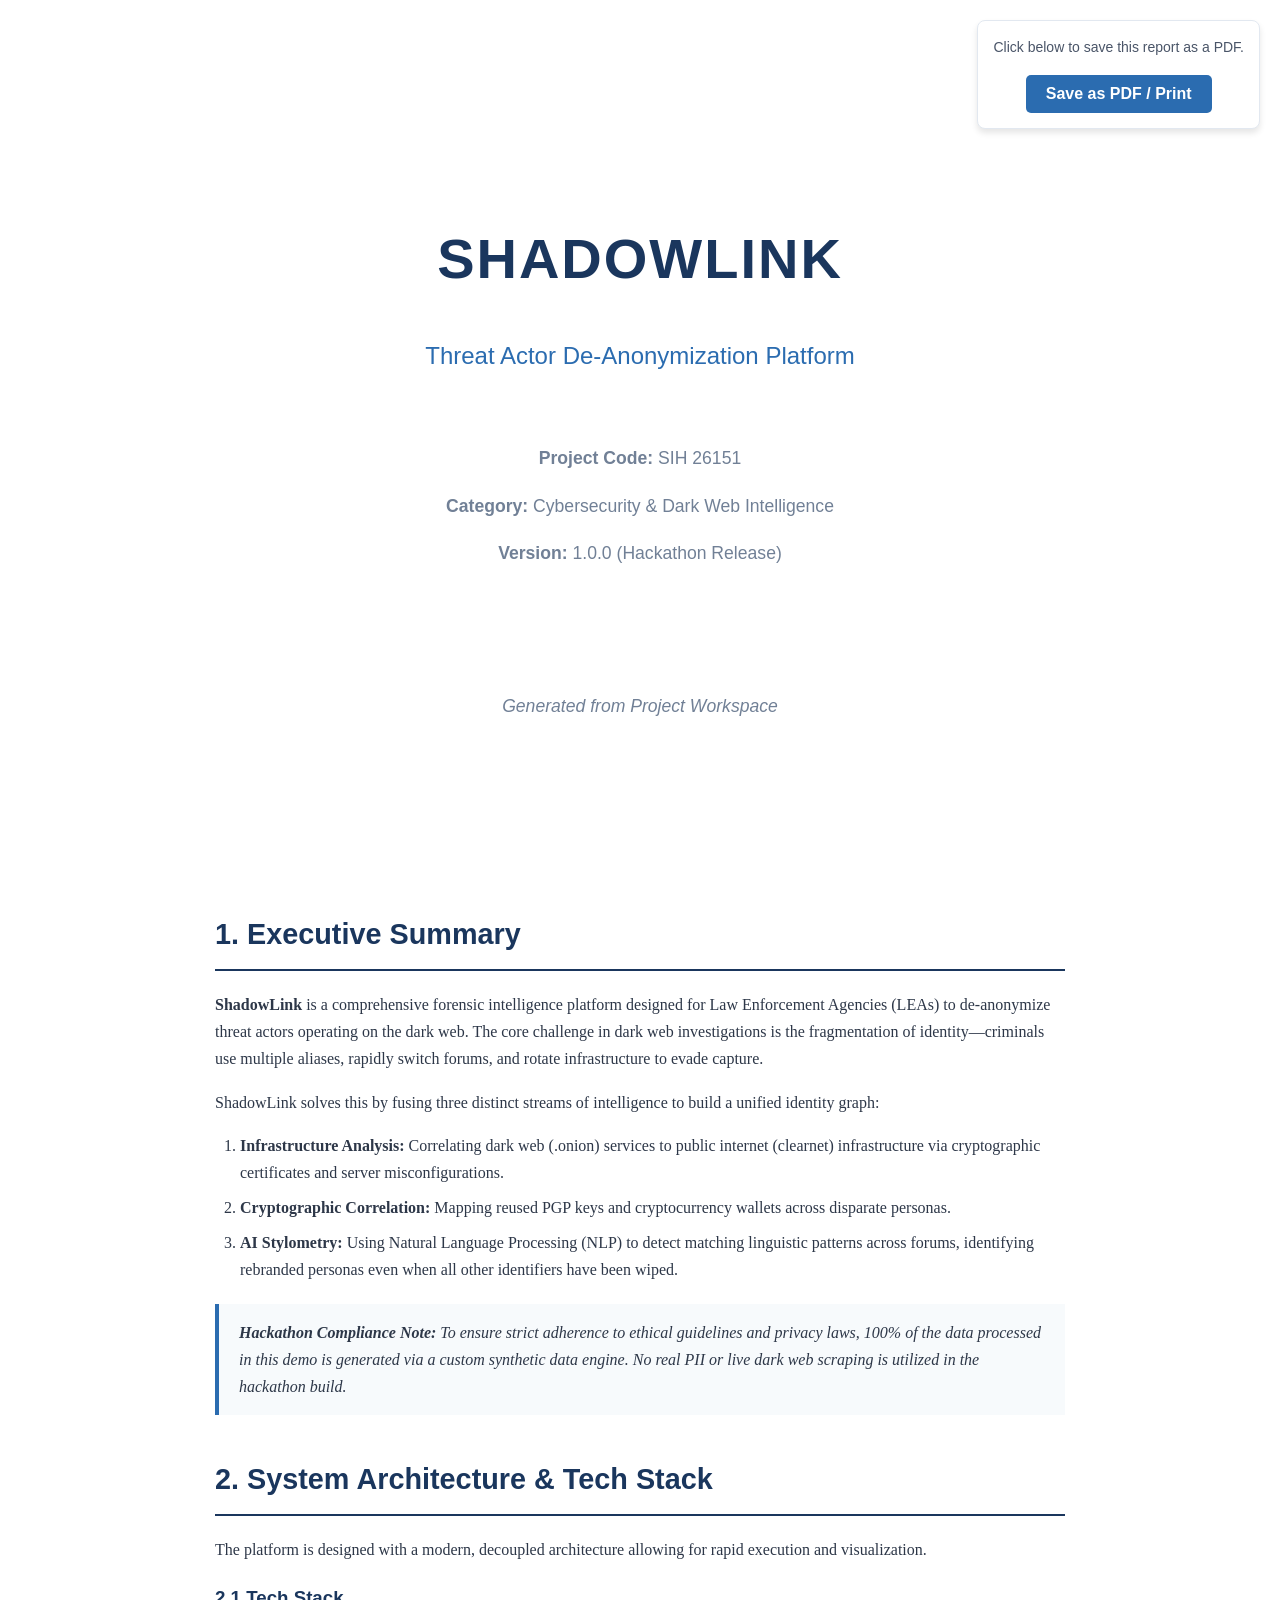
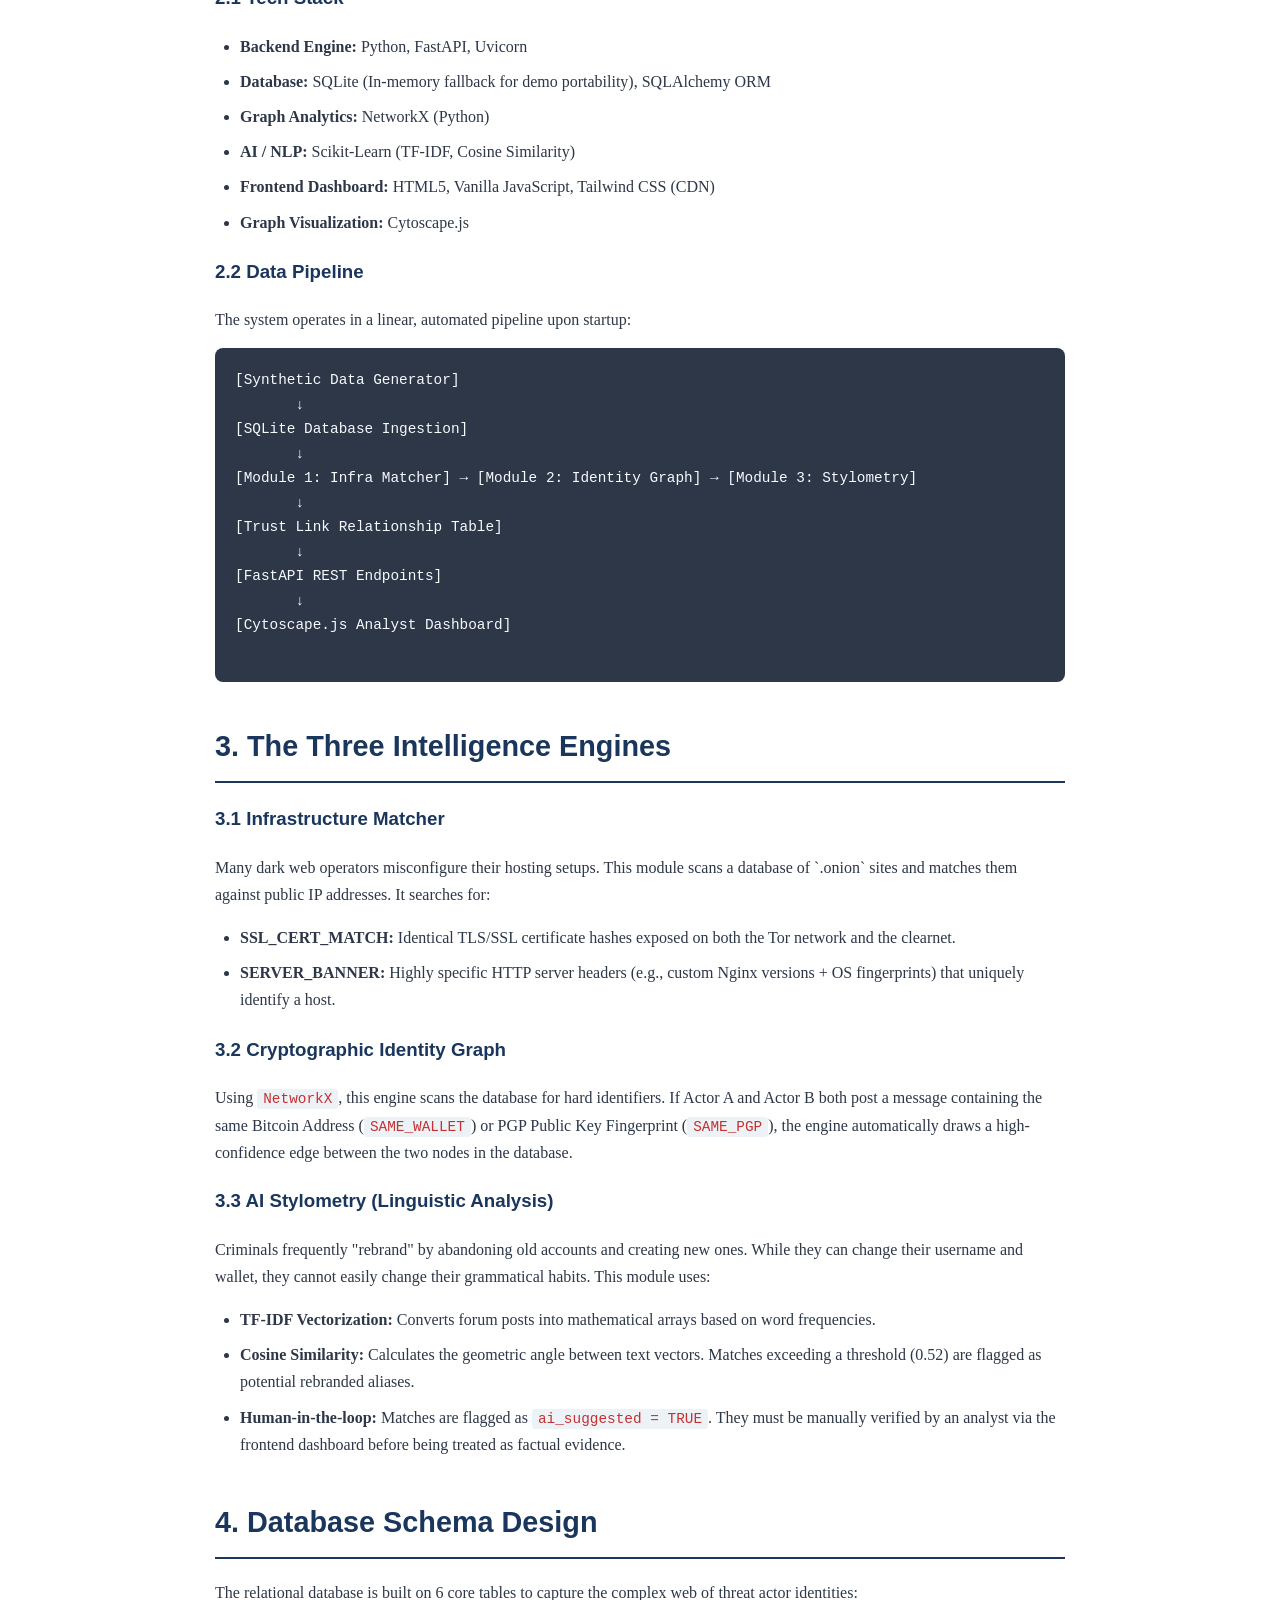
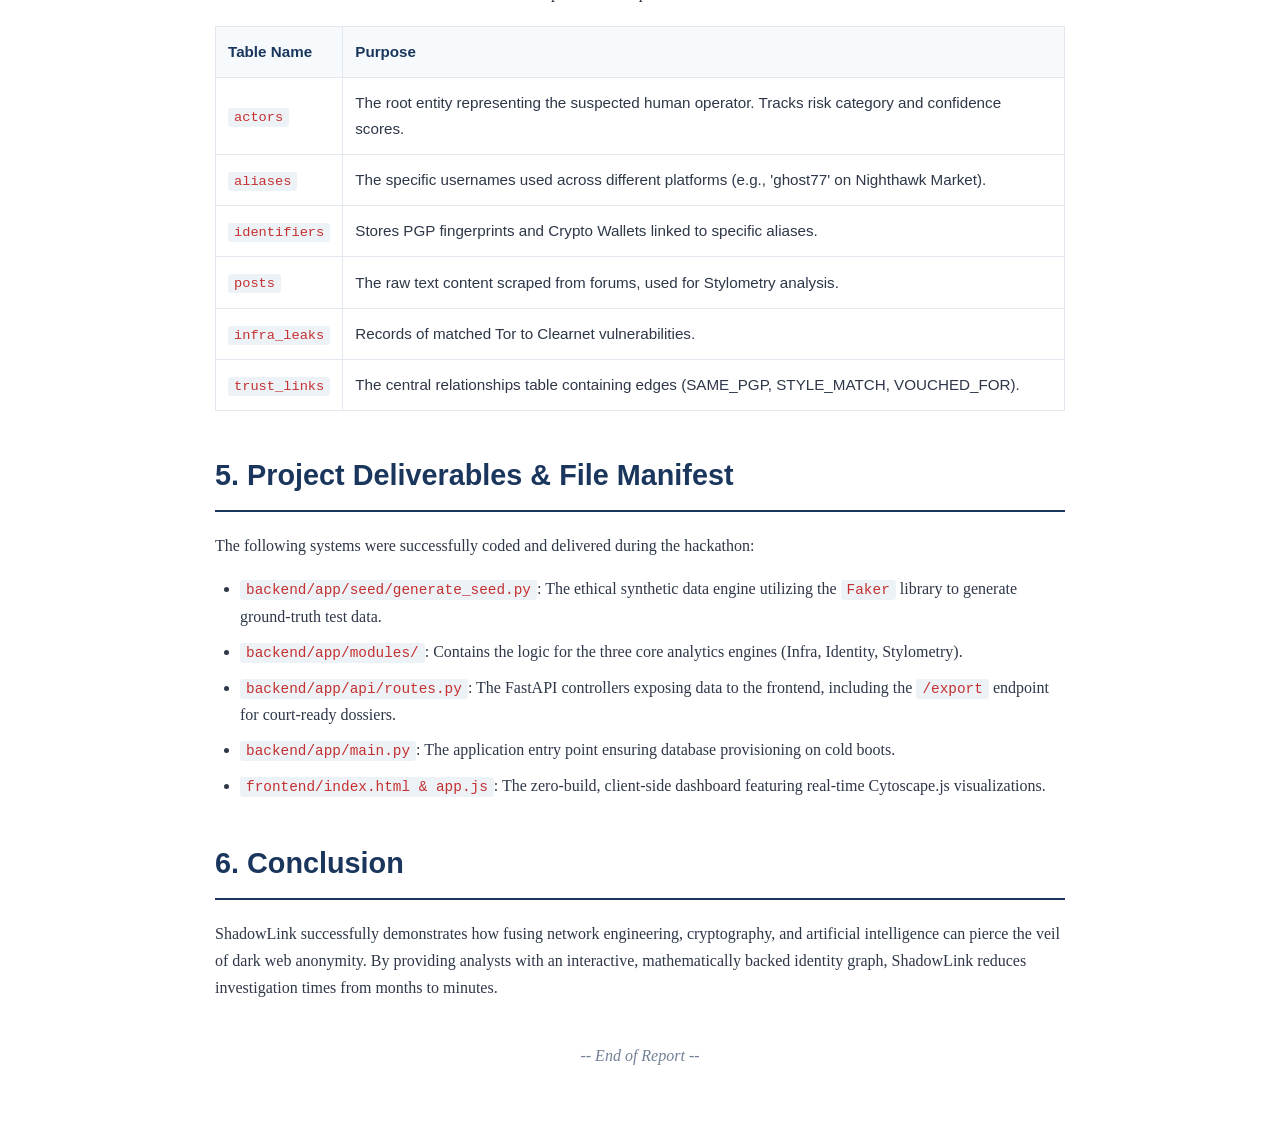
<file: docs/ShadowLink_Final_Report.html>
<!DOCTYPE html>
<html lang="en">
<head>
    <meta charset="UTF-8">
    <meta name="viewport" content="width=device-width, initial-scale=1.0">
    <title>ShadowLink - Final Project Report</title>
    <style>
        :root {
            --primary: #1a365d;
            --secondary: #2b6cb0;
            --text-main: #2d3748;
            --bg-light: #f7fafc;
            --border: #e2e8f0;
        }
        body {
            font-family: 'Georgia', serif;
            line-height: 1.7;
            color: var(--text-main);
            max-width: 850px;
            margin: 0 auto;
            padding: 40px 20px;
        }
        h1, h2, h3, h4 {
            font-family: 'Helvetica Neue', Helvetica, Arial, sans-serif;
            color: var(--primary);
        }
        /* Cover Page */
        .cover-page {
            text-align: center;
            padding: 100px 20px;
            page-break-after: always;
            height: 70vh;
            display: flex;
            flex-direction: column;
            justify-content: center;
        }
        .cover-page h1 {
            font-size: 3.5rem;
            margin-bottom: 10px;
            text-transform: uppercase;
            letter-spacing: 2px;
        }
        .cover-page h2 {
            font-size: 1.5rem;
            color: var(--secondary);
            font-weight: 300;
            margin-bottom: 50px;
        }
        .cover-page .metadata {
            font-family: 'Helvetica Neue', sans-serif;
            font-size: 1.1rem;
            color: #718096;
        }
        
        /* Layout Elements */
        .page-break {
            page-break-before: always;
        }
        .section {
            margin-bottom: 40px;
        }
        .section-title {
            border-bottom: 2px solid var(--primary);
            padding-bottom: 10px;
            margin-top: 40px;
            margin-bottom: 20px;
            font-size: 1.8rem;
        }
        
        /* Content Styling */
        p { margin-bottom: 15px; }
        ul, ol { margin-bottom: 20px; padding-left: 25px; }
        li { margin-bottom: 8px; }
        
        .highlight-box {
            background-color: var(--bg-light);
            border-left: 4px solid var(--secondary);
            padding: 15px 20px;
            margin: 20px 0;
            font-style: italic;
        }
        
        code {
            font-family: 'Menlo', 'Monaco', monospace;
            background-color: #edf2f7;
            padding: 2px 6px;
            border-radius: 3px;
            font-size: 0.9em;
            color: #c53030;
        }
        
        pre {
            background-color: #2d3748;
            color: #f7fafc;
            padding: 20px;
            border-radius: 8px;
            overflow-x: auto;
            font-family: 'Menlo', 'Monaco', monospace;
            font-size: 0.9em;
        }

        table {
            width: 100%;
            border-collapse: collapse;
            margin: 20px 0;
            font-family: 'Helvetica Neue', sans-serif;
            font-size: 0.95em;
        }
        th, td {
            border: 1px solid var(--border);
            padding: 12px;
            text-align: left;
        }
        th {
            background-color: var(--bg-light);
            color: var(--primary);
        }

        /* Print Controls */
        .print-controls {
            position: fixed;
            top: 20px;
            right: 20px;
            background: white;
            padding: 15px;
            border-radius: 8px;
            box-shadow: 0 4px 6px rgba(0,0,0,0.1);
            text-align: center;
            font-family: sans-serif;
            border: 1px solid var(--border);
        }
        .print-btn {
            background-color: var(--secondary);
            color: white;
            border: none;
            padding: 10px 20px;
            border-radius: 5px;
            cursor: pointer;
            font-weight: bold;
            font-size: 16px;
            transition: background 0.2s;
        }
        .print-btn:hover { background-color: var(--primary); }
        
        @media print {
            .print-controls { display: none; }
            body { padding: 0; max-width: 100%; }
        }
    </style>
</head>
<body>

    <div class="print-controls no-print">
        <p style="margin-top:0; font-size:14px; color:#4a5568;">Click below to save this report as a PDF.</p>
        <button class="print-btn" onclick="window.print()">Save as PDF / Print</button>
    </div>

    <!-- COVER PAGE -->
    <div class="cover-page">
        <h1>ShadowLink</h1>
        <h2>Threat Actor De-Anonymization Platform</h2>
        <div class="metadata">
            <p><strong>Project Code:</strong> SIH 26151</p>
            <p><strong>Category:</strong> Cybersecurity & Dark Web Intelligence</p>
            <p><strong>Version:</strong> 1.0.0 (Hackathon Release)</p>
            <br><br><br>
            <p><em>Generated from Project Workspace</em></p>
        </div>
    </div>

    <!-- EXECUTIVE SUMMARY -->
    <div class="section page-break">
        <h2 class="section-title">1. Executive Summary</h2>
        <p><strong>ShadowLink</strong> is a comprehensive forensic intelligence platform designed for Law Enforcement Agencies (LEAs) to de-anonymize threat actors operating on the dark web. The core challenge in dark web investigations is the fragmentation of identity—criminals use multiple aliases, rapidly switch forums, and rotate infrastructure to evade capture.</p>
        
        <p>ShadowLink solves this by fusing three distinct streams of intelligence to build a unified identity graph:</p>
        <ol>
            <li><strong>Infrastructure Analysis:</strong> Correlating dark web (.onion) services to public internet (clearnet) infrastructure via cryptographic certificates and server misconfigurations.</li>
            <li><strong>Cryptographic Correlation:</strong> Mapping reused PGP keys and cryptocurrency wallets across disparate personas.</li>
            <li><strong>AI Stylometry:</strong> Using Natural Language Processing (NLP) to detect matching linguistic patterns across forums, identifying rebranded personas even when all other identifiers have been wiped.</li>
        </ol>

        <div class="highlight-box">
            <strong>Hackathon Compliance Note:</strong> To ensure strict adherence to ethical guidelines and privacy laws, 100% of the data processed in this demo is generated via a custom synthetic data engine. No real PII or live dark web scraping is utilized in the hackathon build.
        </div>
    </div>

    <!-- SYSTEM ARCHITECTURE -->
    <div class="section">
        <h2 class="section-title">2. System Architecture & Tech Stack</h2>
        <p>The platform is designed with a modern, decoupled architecture allowing for rapid execution and visualization.</p>
        
        <h3>2.1 Tech Stack</h3>
        <ul>
            <li><strong>Backend Engine:</strong> Python, FastAPI, Uvicorn</li>
            <li><strong>Database:</strong> SQLite (In-memory fallback for demo portability), SQLAlchemy ORM</li>
            <li><strong>Graph Analytics:</strong> NetworkX (Python)</li>
            <li><strong>AI / NLP:</strong> Scikit-Learn (TF-IDF, Cosine Similarity)</li>
            <li><strong>Frontend Dashboard:</strong> HTML5, Vanilla JavaScript, Tailwind CSS (CDN)</li>
            <li><strong>Graph Visualization:</strong> Cytoscape.js</li>
        </ul>

        <h3>2.2 Data Pipeline</h3>
        <p>The system operates in a linear, automated pipeline upon startup:</p>
        <pre>
[Synthetic Data Generator] 
       ↓ 
[SQLite Database Ingestion] 
       ↓ 
[Module 1: Infra Matcher] → [Module 2: Identity Graph] → [Module 3: Stylometry]
       ↓ 
[Trust Link Relationship Table]
       ↓ 
[FastAPI REST Endpoints]
       ↓
[Cytoscape.js Analyst Dashboard]
        </pre>
    </div>

    <!-- CORE MODULES -->
    <div class="section page-break">
        <h2 class="section-title">3. The Three Intelligence Engines</h2>
        
        <h3>3.1 Infrastructure Matcher</h3>
        <p>Many dark web operators misconfigure their hosting setups. This module scans a database of `.onion` sites and matches them against public IP addresses. It searches for:</p>
        <ul>
            <li><strong>SSL_CERT_MATCH:</strong> Identical TLS/SSL certificate hashes exposed on both the Tor network and the clearnet.</li>
            <li><strong>SERVER_BANNER:</strong> Highly specific HTTP server headers (e.g., custom Nginx versions + OS fingerprints) that uniquely identify a host.</li>
        </ul>

        <h3>3.2 Cryptographic Identity Graph</h3>
        <p>Using <code>NetworkX</code>, this engine scans the database for hard identifiers. If Actor A and Actor B both post a message containing the same Bitcoin Address (<code>SAME_WALLET</code>) or PGP Public Key Fingerprint (<code>SAME_PGP</code>), the engine automatically draws a high-confidence edge between the two nodes in the database.</p>

        <h3>3.3 AI Stylometry (Linguistic Analysis)</h3>
        <p>Criminals frequently "rebrand" by abandoning old accounts and creating new ones. While they can change their username and wallet, they cannot easily change their grammatical habits. This module uses:</p>
        <ul>
            <li><strong>TF-IDF Vectorization:</strong> Converts forum posts into mathematical arrays based on word frequencies.</li>
            <li><strong>Cosine Similarity:</strong> Calculates the geometric angle between text vectors. Matches exceeding a threshold (0.52) are flagged as potential rebranded aliases.</li>
            <li><strong>Human-in-the-loop:</strong> Matches are flagged as <code>ai_suggested = TRUE</code>. They must be manually verified by an analyst via the frontend dashboard before being treated as factual evidence.</li>
        </ul>
    </div>

    <!-- DATABASE SCHEMA -->
    <div class="section">
        <h2 class="section-title">4. Database Schema Design</h2>
        <p>The relational database is built on 6 core tables to capture the complex web of threat actor identities:</p>
        <table>
            <tr>
                <th>Table Name</th>
                <th>Purpose</th>
            </tr>
            <tr>
                <td><code>actors</code></td>
                <td>The root entity representing the suspected human operator. Tracks risk category and confidence scores.</td>
            </tr>
            <tr>
                <td><code>aliases</code></td>
                <td>The specific usernames used across different platforms (e.g., 'ghost77' on Nighthawk Market).</td>
            </tr>
            <tr>
                <td><code>identifiers</code></td>
                <td>Stores PGP fingerprints and Crypto Wallets linked to specific aliases.</td>
            </tr>
            <tr>
                <td><code>posts</code></td>
                <td>The raw text content scraped from forums, used for Stylometry analysis.</td>
            </tr>
            <tr>
                <td><code>infra_leaks</code></td>
                <td>Records of matched Tor to Clearnet vulnerabilities.</td>
            </tr>
            <tr>
                <td><code>trust_links</code></td>
                <td>The central relationships table containing edges (SAME_PGP, STYLE_MATCH, VOUCHED_FOR).</td>
            </tr>
        </table>
    </div>

    <!-- PROJECT DELIVERABLES -->
    <div class="section page-break">
        <h2 class="section-title">5. Project Deliverables & File Manifest</h2>
        <p>The following systems were successfully coded and delivered during the hackathon:</p>
        
        <ul>
            <li><code>backend/app/seed/generate_seed.py</code>: The ethical synthetic data engine utilizing the <code>Faker</code> library to generate ground-truth test data.</li>
            <li><code>backend/app/modules/</code>: Contains the logic for the three core analytics engines (Infra, Identity, Stylometry).</li>
            <li><code>backend/app/api/routes.py</code>: The FastAPI controllers exposing data to the frontend, including the <code>/export</code> endpoint for court-ready dossiers.</li>
            <li><code>backend/app/main.py</code>: The application entry point ensuring database provisioning on cold boots.</li>
            <li><code>frontend/index.html & app.js</code>: The zero-build, client-side dashboard featuring real-time Cytoscape.js visualizations.</li>
        </ul>
    </div>

    <!-- CONCLUSION -->
    <div class="section">
        <h2 class="section-title">6. Conclusion</h2>
        <p>ShadowLink successfully demonstrates how fusing network engineering, cryptography, and artificial intelligence can pierce the veil of dark web anonymity. By providing analysts with an interactive, mathematically backed identity graph, ShadowLink reduces investigation times from months to minutes.</p>
        <p style="text-align: center; margin-top: 40px; font-style: italic; color: #718096;">
            -- End of Report --
        </p>
    </div>

</body>
</html>
</file>
